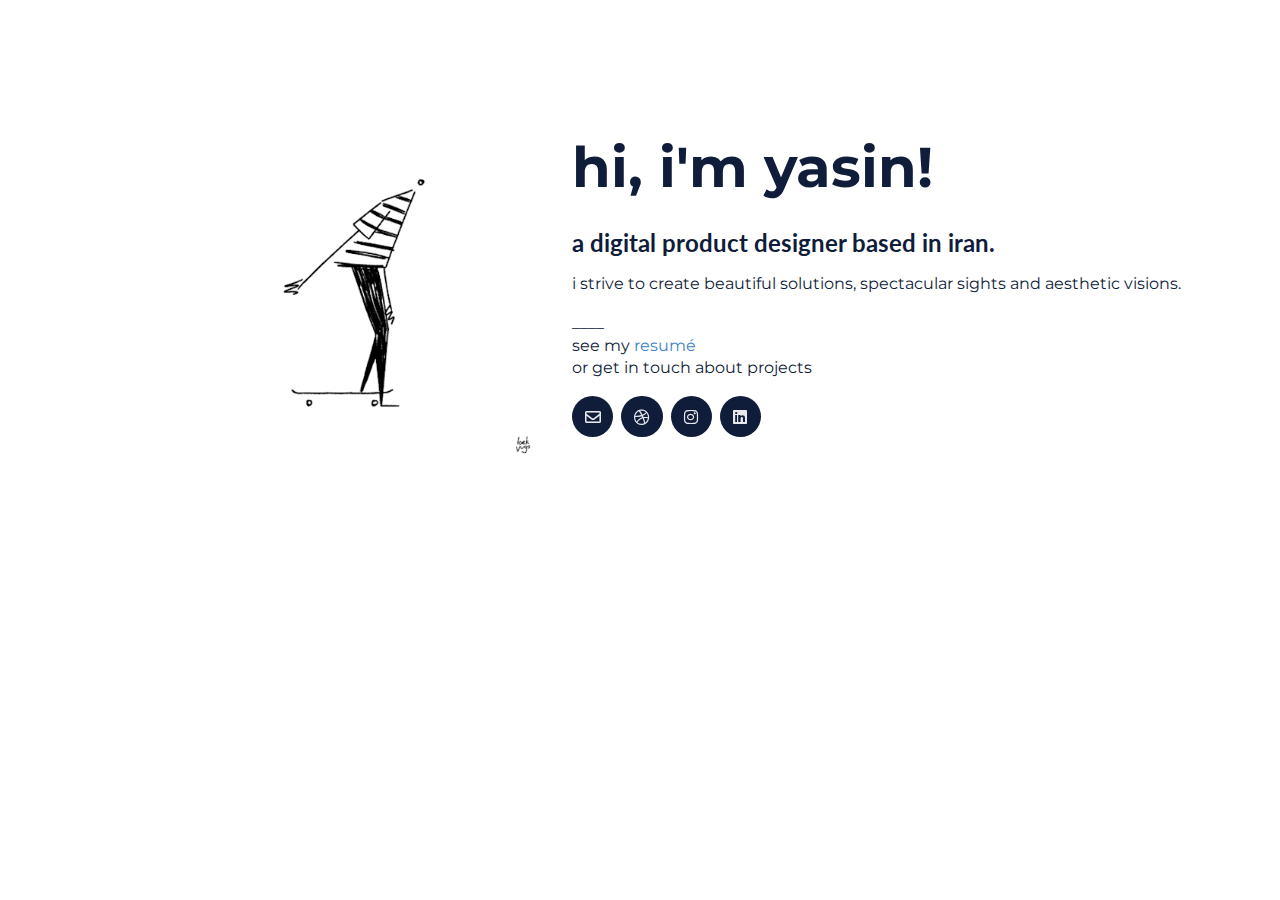
<file: index.html>
<!DOCTYPE html>
<html lang="en" dir="ltr">
<head>
    <meta charset="utf-8">
    <meta name=viewport content="width=device-width, initial-scale=1">
    <script src="semantic/dist/semantic.min.js"></script>
    <link rel="stylesheet" type="text/css" href="semantic/dist/semantic.min.css">
    <link rel="stylesheet" type="text/css" href="css/style.css">
    <link href="https://fonts.googleapis.com/css?family=Montserrat:400,500,800&display=swap" rel="stylesheet">
    <title>Yasin</title>
</head>
<body>
<div class="ui stackable grid">
    <div class="row"></div>
    <div class="row"></div>
    <div class="row"></div>
    <div class="two wide column"></div>
    <div class="five wide middle aligned column" id="avatar">
        <img class="ui fluid image" src="assets/tannaz.gif" alt="avatar"/>
    </div>
    <div class="eight wide middle aligned column" id="text">
        <div class="row"></div>
        <h1>hi, i'm yasin!</h1>
        <h2>a digital product designer based in iran.</h2>
        <p>i strive to create beautiful solutions, spectacular sights and aesthetic visions.</p>
        <p>
            ____
            <br/>
            see my <a href="assets/yasin-resume.pdf" target="_blank">resumé</a>
            <br/>
            or get in touch about projects
            <br/>
        </p>
        <div>
            <a href="mailto:iyasinhm@gmail.com" class="ui icon circular large button">
                <i class="mail outline icon"></i>
            </a>
            <a href="https://dribbble.com/yasinhemmati" class="ui icon circular large button" target="_blank">
                <i class="dribbble icon"></i>
            </a>
            <a href="https://www.instagram.com/u/" class="ui icon circular large button" target="_blank">
                <i class="instagram icon"></i>
            </a>
            <a href="https://www.linkedin.com/in/yasinhemmati/" class="ui icon circular large button" target="_blank">
                <i class="linkedin alternate icon"></i>
            </a>
        </div>
    </div>
    <div class="one wide column"></div>
</div>
</body>
</html>
</file>
<file: css/style.css>
div, label, div, input, button {
    font-family: 'Montserrat', sans-serif !important;
    color: #0F1C3A;
}

@media only screen and (max-width: 320px) {
    h1 {
        margin-top: 0 !important;
        font-size: 3.1em !important;
    }
}

@media only screen and (max-width: 767px) {
    body {
        text-align: center !important;
    }

    h1 {
        margin-top: 0 !important;
        font-size: 2.8em !important;
    }

    h2 {
        font-size: 1.4em !important;
    }

    #avatar {
        padding-bottom: 4px !important;
    }

    #text {
        padding-top: 4px !important;
    }
}

h1 {
    font-family: 'Montserrat', sans-serif !important;
    font-size: 4em;
}

.button {
    background-color: #0F1C3A !important;
    color: white !important;
}

.button:hover {
    transition: 0.3s;
    background-color: #2050A3 !important;
}

p {
    font-size: 16px !important;
}
</file>
